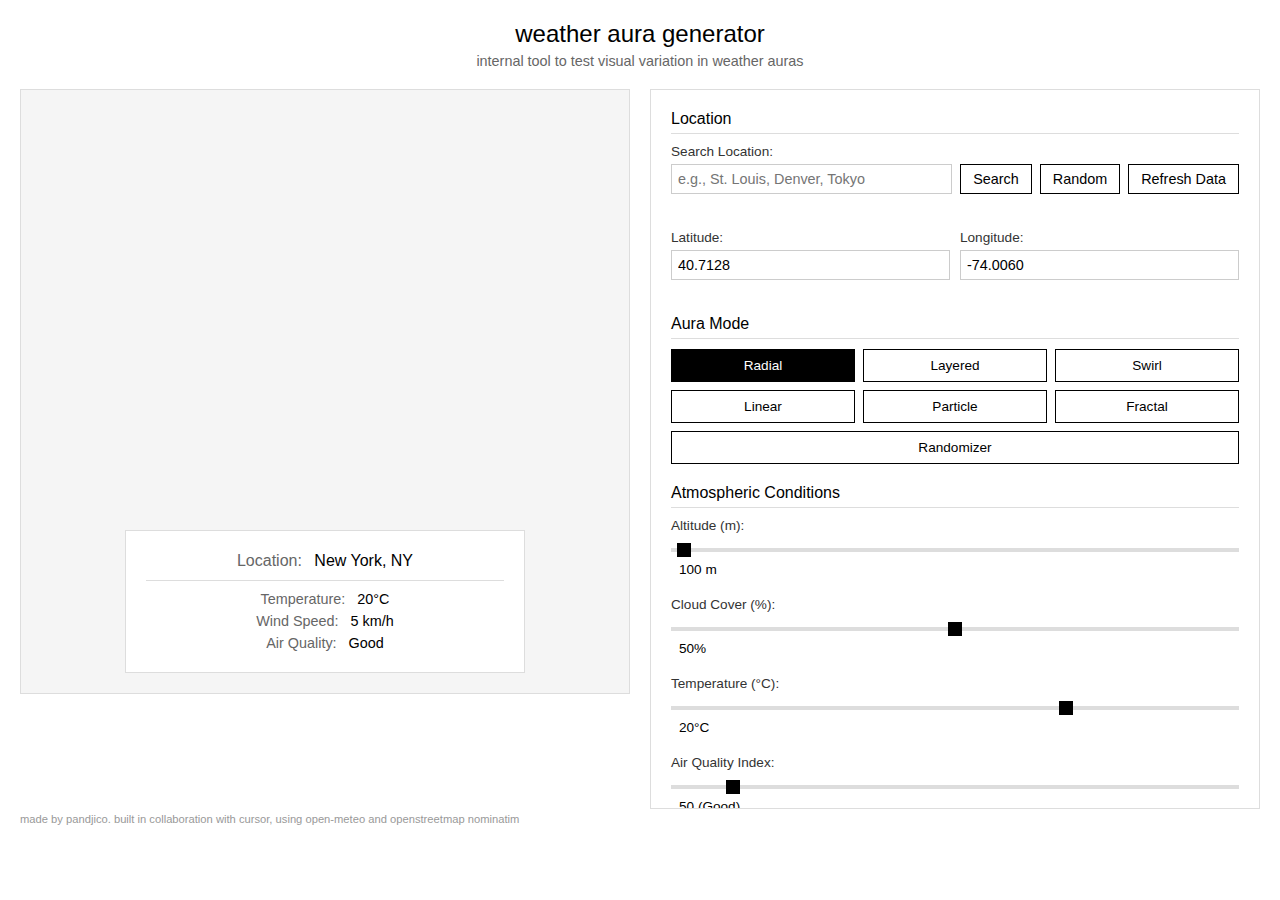
<file: index.html>
<!DOCTYPE html>
<html lang="en">
<head>
    <meta charset="UTF-8">
    <meta name="viewport" content="width=device-width, initial-scale=1.0">
    <title>weather aura generator</title>
    <link rel="stylesheet" href="styles.css">
</head>
<body>
    <div class="container">
        <header>
            <h1>weather aura generator</h1>
            <p class="subtitle">internal tool to test visual variation in weather auras</p>
        </header>

        <div class="main-content">
            <div class="aura-display">
                <div id="aura" class="aura-visualization"></div>
                <div class="weather-info">
                    <div class="info-item location-item">
                        <span class="label">Location:</span>
                        <span id="location-display">New York, NY</span>
                    </div>
                    <div class="info-item">
                        <span class="label">Temperature:</span>
                        <span id="temp-display">20°C</span>
                    </div>
                    <div class="info-item">
                        <span class="label">Wind Speed:</span>
                        <span id="wind-display">5 km/h</span>
                    </div>
                    <div class="info-item">
                        <span class="label">Air Quality:</span>
                        <span id="air-display">Good</span>
                    </div>
                </div>
            </div>

            <div class="controls-panel">
                <div class="control-group">
                    <h3>Location</h3>
                    <label>
                        <span>Search Location:</span>
                        <div class="search-container">
                            <input type="text" id="location-search" placeholder="e.g., St. Louis, Denver, Tokyo" autocomplete="off">
                            <button id="search-btn" class="btn-search">Search</button>
                            <button id="random-btn" class="btn-search">Random</button>
                            <button id="refresh-btn" class="btn-search">Refresh Data</button>
                        </div>
                        <div id="search-status" class="search-status"></div>
                    </label>
                    <div class="control-row">
                        <label>
                            <span>Latitude:</span>
                            <input type="number" id="latitude" value="40.7128" step="0.0001" min="-90" max="90">
                        </label>
                        <label>
                            <span>Longitude:</span>
                            <input type="number" id="longitude" value="-74.0060" step="0.0001" min="-180" max="180">
                        </label>
                    </div>
                </div>

                <div class="control-group">
                    <h3>Aura Mode</h3>
                    <div class="mode-selector">
                        <button class="mode-btn active" data-mode="radial">Radial</button>
                        <button class="mode-btn" data-mode="layered">Layered</button>
                        <button class="mode-btn" data-mode="swirl">Swirl</button>
                        <button class="mode-btn" data-mode="linear">Linear</button>
                        <button class="mode-btn" data-mode="particle">Particle</button>
                        <button class="mode-btn" data-mode="fractal">Fractal</button>
                        <button class="mode-btn" data-mode="randomizer">Randomizer</button>
                    </div>
                </div>

                <div class="control-group">
                    <h3>Atmospheric Conditions</h3>
                    <label>
                        <span>Altitude (m):</span>
                        <input type="range" id="altitude" min="0" max="8848" value="100" step="10">
                        <span class="value-display" id="altitude-value">100 m</span>
                    </label>
                    <label>
                        <span>Cloud Cover (%):</span>
                        <input type="range" id="cloudCover" min="0" max="100" value="50" step="1">
                        <span class="value-display" id="cloudCover-value">50%</span>
                    </label>
                    <label>
                        <span>Temperature (°C):</span>
                        <input type="range" id="temperature" min="-50" max="50" value="20" step="1">
                        <span class="value-display" id="temperature-value">20°C</span>
                    </label>
                    <label>
                        <span>Air Quality Index:</span>
                        <input type="range" id="airQuality" min="0" max="500" value="50" step="1">
                        <span class="value-display" id="airQuality-value">50 (Good)</span>
                    </label>
                    <label>
                        <span>Wind Speed (km/h):</span>
                        <input type="range" id="windSpeed" min="0" max="250" value="10" step="1">
                        <span class="value-display" id="windSpeed-value">10 km/h</span>
                    </label>
                    <label>
                        <span>Precipitation (mm/h):</span>
                        <input type="range" id="precipitation" min="0" max="50" value="0" step="0.1">
                        <span class="value-display" id="precipitation-value">0 mm/h</span>
                    </label>
                </div>

                <div class="control-group">
                    <button id="reset-btn" class="btn-reset">Reset to Default</button>
                </div>
            </div>
        </div>
    </div>

    <script src="script.js"></script>
</body>
<footer>
    <small class="caption">made by pandjico. built in collaboration with cursor, using open-meteo and openstreetmap nominatim</small>
</footer>
</html>
</file>
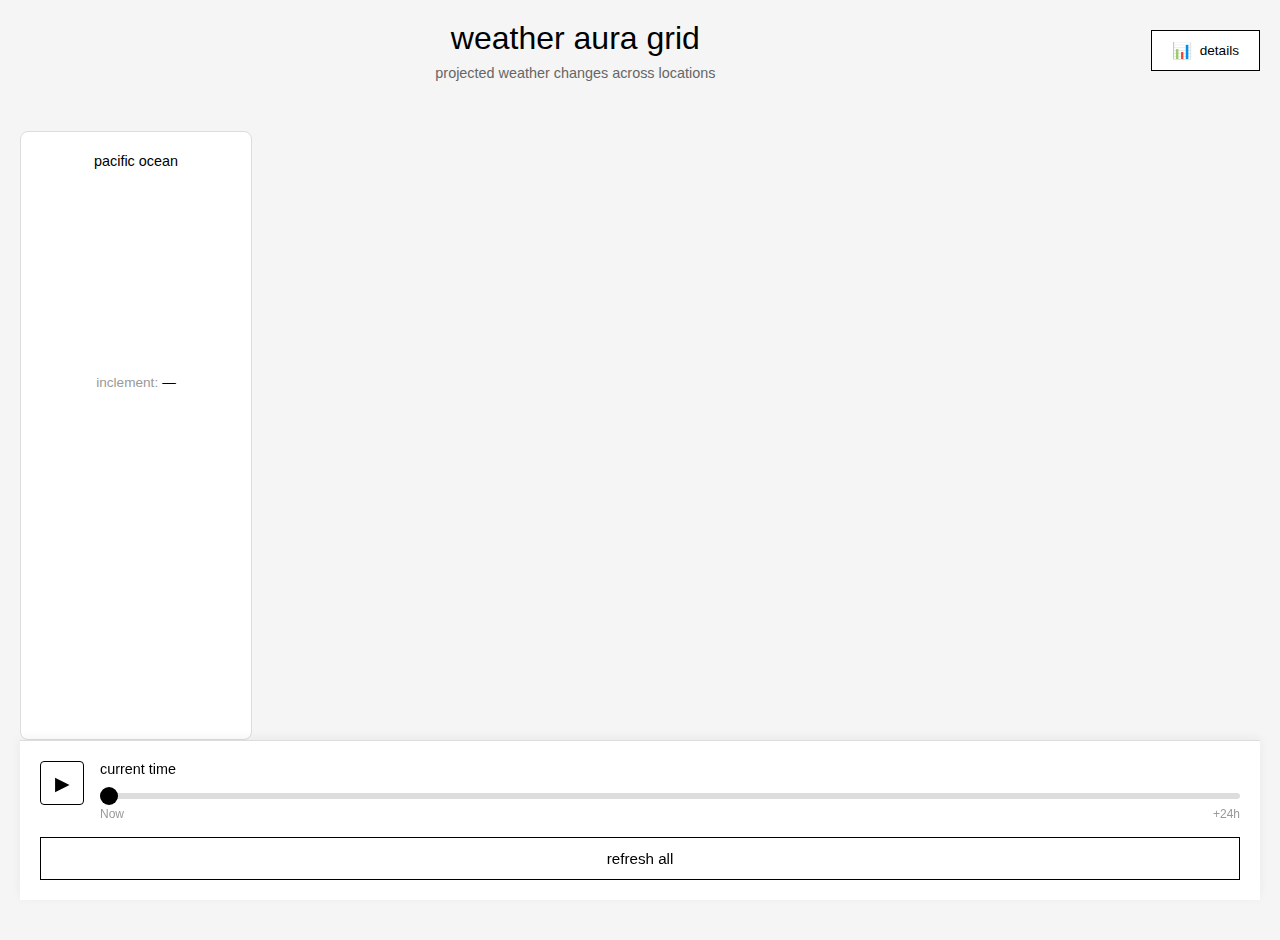
<file: grid.html>
<!DOCTYPE html>
<html lang="en">
<head>
    <meta charset="UTF-8">
    <meta name="viewport" content="width=device-width, initial-scale=1.0">
    <title>weather aura grid</title>
    <link rel="stylesheet" href="grid.css">
</head>
<body>
    <div class="container">
        <header>
            <div class="header-content">
                <div class="header-text">
                    <h1>weather aura grid</h1>
                    <p class="subtitle">projected weather changes across locations</p>
                </div>
                <button id="detail-toggle" class="btn-detail-toggle" title="Toggle detailed view">
                    <span class="toggle-icon">📊</span>
                    <span class="toggle-text">Details</span>
                </button>
            </div>
        </header>

        <div id="grid-container" class="grid-container">
            <!-- Auras will be dynamically generated here -->
        </div>

        <div class="controls-panel">
            <div class="time-control">
                <button id="play-pause-btn" class="btn-play-pause" title="Play/Pause animation">
                    <span class="play-icon">▶</span>
                    <span class="pause-icon">⏸</span>
                </button>
                <div class="slider-container">
                    <label for="time-slider">
                        <span id="time-label">Current Time</span>
                    </label>
                    <input type="range" id="time-slider" min="0" max="24" value="0" step="1">
                    <div class="time-display">
                        <span class="time-start">Now</span>
                        <span class="time-end">+24h</span>
                    </div>
                </div>
            </div>
            <button id="refresh-btn" class="btn-refresh">Refresh All</button>
        </div>
    </div>

    <script src="grid.js"></script>
</body>
</html>
</file>
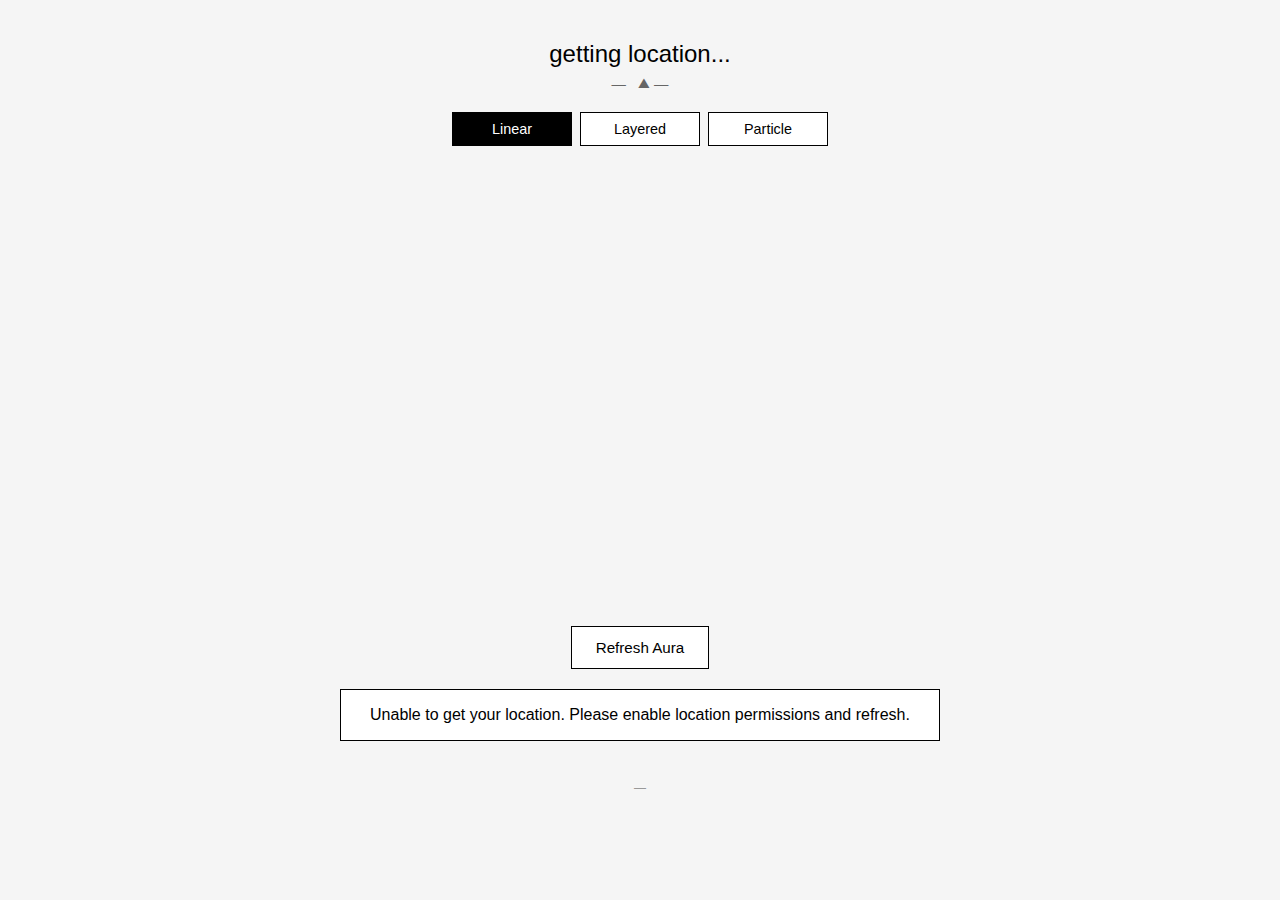
<file: now.html>
<!DOCTYPE html>
<html lang="en">
<head>
    <meta charset="UTF-8">
    <meta name="viewport" content="width=device-width, initial-scale=1.0">
    <title>Weather Aura Now</title>
    <link rel="stylesheet" href="now.css">
</head>
<body>
    
    <div class="container">
        <div class="location-header">
            <h1 id="location-name">Getting location...</h1>
            <div class="coordinates">
                <span id="coordinates">—</span>
                <span class="elevation">
                    <span class="elevation-icon">⛰</span>
                    <span id="elevation">—</span>
                </span>
            </div>
        </div>

        <div class="mode-selector-container">
            <button class="mode-btn active" data-mode="linear">Linear</button>
            <button class="mode-btn" data-mode="layered">Layered</button>
            <button class="mode-btn" data-mode="particle">Particle</button>
        </div>


        <div class="aura-container">
            <div id="aura" class="aura-visualization"></div>
            <div id="weather-details" class="weather-details hidden">
                <div class="detail-item">
                    <span class="detail-label">Temperature:</span>
                    <span id="detail-temp">—</span>
                </div>
                <div class="detail-item">
                    <span class="detail-label">Wind Speed:</span>
                    <span id="detail-wind">—</span>
                </div>
                <div class="detail-item">
                    <span class="detail-label">Air Quality:</span>
                    <span id="detail-air">—</span>
                </div>
                <div class="detail-item">
                    <span class="detail-label">Cloud Cover:</span>
                    <span id="detail-clouds">—</span>
                </div>
                <div class="detail-item">
                    <span class="detail-label">Precipitation:</span>
                    <span id="detail-precip">—</span>
                </div>
                <div class="detail-item inclement-item" id="inclement-item">
                    <span class="detail-label">Inclement Score:</span>
                    <span id="inclement-display" class="inclement-value">—</span>
                    <div class="inclement-tooltip" id="inclement-tooltip">
                        <div class="tooltip-content"></div>
                    </div>
                </div>
                <br>
                <div class="detail-item">
                    <span id="collected-date">—</span>
                </div>

            
            </div>
        </div>

        <div class="controls">
            <button id="refresh-btn" class="btn-refresh">Refresh Aura</button>
        </div>

        <div class="error-message hidden" id="error-message">
            <p>Unable to get your location. Please enable location permissions and refresh.</p>
        </div>

        <div class="footer">
            <span id="collected-date">—</span>
        </div>
    </div>

    <script src="now.js"></script>
</body>
</html>
</file>
<file: styles.css>
* {
    margin: 0;
    padding: 0;
    box-sizing: border-box;
}

body {
    font-family: -apple-system, BlinkMacSystemFont, 'Segoe UI', Roboto, Oxygen, Ubuntu, Cantarell, sans-serif;
    background: #fff;
    min-height: 100vh;
    padding: 20px;
    color: #000;
}

.container {
    max-width: 1400px;
    margin: 0 auto;
}

header {
    text-align: center;
    margin-bottom: 20px;
}

header h1 {
    font-size: 1.5rem;
    margin-bottom: 5px;
    font-weight: normal;
}

.subtitle {
    font-size: 0.9rem;
    color: #666;
}

.caption {
    font-size: 0.7rem;
    color: #999;
    margin-top: 8px;
    font-weight: normal;
}

.main-content {
    display: grid;
    grid-template-columns: 1fr 1fr;
    gap: 20px;
    align-items: start;
}

.aura-display {
    position: relative;
    background: #f5f5f5;
    border: 1px solid #ddd;
    padding: 20px;
    display: flex;
    flex-direction: column;
    align-items: center;
    justify-content: center;
    gap: 20px;
}

.aura-container {
    padding: 40px;
}

.aura-visualization {
    width: 400px;
    height: 400px;
    position: relative;
    transition: clip-path 0.5s ease, background 0.5s ease, filter 0.5s ease, transform 0.5s ease, opacity 0.5s ease, box-shadow 0.5s ease, border-radius 0.5s ease;
    will-change: clip-path, background, filter, transform, box-shadow, border-radius;
}

.weather-info {
    background: #fff;
    border: 1px solid #ddd;
    padding: 15px 20px;
    color: #000;
    text-align: center;
    width: 100%;
    max-width: 400px;
}

.info-item {
    margin: 6px 0;
    font-size: 0.9rem;
}

.info-item.location-item {
    font-size: 1rem;
    font-weight: 500;
    margin-bottom: 10px;
    padding-bottom: 10px;
    border-bottom: 1px solid #ddd;
}

.info-item .label {
    color: #666;
    margin-right: 8px;
}

.info-item.inclement-item {
    position: relative;
    cursor: help;
    margin-top: 8px;
    padding-top: 8px;
    border-top: 1px solid #ddd;
}

.inclement-value {
    font-weight: 500;
    color: #000;
}

.inclement-tooltip {
    position: absolute;
    bottom: calc(100% + 8px);
    left: 50%;
    transform: translateX(-50%);
    background: #000;
    color: #fff;
    padding: 12px 16px;
    font-size: 0.75rem;
    line-height: 1.5;
    white-space: normal;
    width: 280px;
    max-width: calc(100vw - 40px);
    z-index: 1000;
    pointer-events: none;
    opacity: 0;
    visibility: hidden;
    transition: opacity 0.2s, visibility 0.2s;
    border: 1px solid #fff;
    box-shadow: 0 2px 8px rgba(0, 0, 0, 0.3);
    text-align: left;
}

@media (max-width: 600px) {
    .inclement-tooltip {
        width: 240px;
        font-size: 0.7rem;
        padding: 10px 12px;
    }
    
    .tooltip-factor {
        font-size: 0.65rem;
    }
    
    .factor-contribution {
        font-size: 0.6rem;
    }
}

.inclement-tooltip::after {
    content: '';
    position: absolute;
    top: 100%;
    left: 50%;
    transform: translateX(-50%);
    border: 6px solid transparent;
    border-top-color: #000;
}

.tooltip-content {
    display: flex;
    flex-direction: column;
    gap: 10px;
}

.tooltip-section {
    display: flex;
    flex-direction: column;
    gap: 4px;
}

.tooltip-title {
    font-weight: 500;
    margin-bottom: 4px;
    border-bottom: 1px solid #333;
    padding-bottom: 4px;
    font-size: 0.8rem;
}

.tooltip-value {
    color: #fff;
    font-size: 0.75rem;
}

.tooltip-factor {
    display: flex;
    justify-content: space-between;
    align-items: center;
    gap: 8px;
    font-size: 0.7rem;
    margin: 2px 0;
}

.factor-name {
    flex: 1;
    color: #ccc;
}

.factor-value {
    color: #fff;
    font-weight: 500;
    min-width: 40px;
    text-align: right;
}

.factor-contribution {
    color: #999;
    font-size: 0.65rem;
    min-width: 60px;
    text-align: right;
}

.controls-panel {
    background: #fff;
    border: 1px solid #ddd;
    padding: 20px;
    max-height: 80vh;
    overflow-y: auto;
}

.control-group {
    margin-bottom: 20px;
}

.control-group h3 {
    color: #000;
    margin-bottom: 10px;
    font-size: 1rem;
    font-weight: 500;
    border-bottom: 1px solid #ddd;
    padding-bottom: 5px;
}

.control-row {
    display: grid;
    grid-template-columns: 1fr 1fr;
    gap: 10px;
}

label {
    display: block;
    margin-bottom: 15px;
}

label span {
    display: block;
    margin-bottom: 5px;
    font-weight: normal;
    color: #333;
    font-size: 0.85rem;
}

input[type="number"] {
    width: 100%;
    padding: 6px;
    border: 1px solid #ccc;
    font-size: 0.9rem;
}

input[type="number"]:focus {
    outline: 1px solid #000;
    border-color: #000;
}

input[type="range"] {
    width: 100%;
    height: 4px;
    background: #ddd;
    outline: none;
    -webkit-appearance: none;
    appearance: none;
    margin: 8px 0;
}

input[type="range"]::-webkit-slider-thumb {
    -webkit-appearance: none;
    appearance: none;
    width: 14px;
    height: 14px;
    background: #000;
    cursor: pointer;
}

input[type="range"]::-moz-range-thumb {
    width: 14px;
    height: 14px;
    background: #000;
    cursor: pointer;
    border: none;
}

.value-display {
    display: inline-block;
    margin-left: 8px;
    font-weight: normal;
    color: #000;
    font-size: 0.85rem;
}

.search-container {
    display: flex;
    gap: 8px;
}

#location-search {
    flex: 1;
    padding: 6px;
    border: 1px solid #ccc;
    font-size: 0.9rem;
}

#location-search:focus {
    outline: 1px solid #000;
    border-color: #000;
}

.btn-search {
    padding: 6px 12px;
    border: 1px solid #000;
    background: #fff;
    color: #000;
    font-weight: normal;
    cursor: pointer;
    font-size: 0.9rem;
    white-space: nowrap;
}

.btn-search:hover:not(:disabled) {
    background: #000;
    color: #fff;
}

.btn-search:disabled {
    opacity: 0.5;
    cursor: not-allowed;
}

.search-status {
    margin-top: 5px;
    font-size: 0.8rem;
    min-height: 16px;
}

.search-status.error {
    color: #000;
}

.search-status.success {
    color: #000;
}

.mode-selector {
    display: grid;
    grid-template-columns: repeat(3, 1fr);
    gap: 8px;
}

.mode-selector .mode-btn[data-mode="randomizer"] {
    grid-column: span 3;
    background: #fff;
    color: #000;
    border-color: #000;
}

.mode-selector .mode-btn[data-mode="randomizer"]:hover {
    background: #000;
    color: #fff;
}

.mode-selector .mode-btn[data-mode="randomizer"].active {
    background: #000;
    color: #fff;
}

.mode-btn {
    padding: 8px;
    border: 1px solid #000;
    background: #fff;
    color: #000;
    font-weight: normal;
    cursor: pointer;
    font-size: 0.85rem;
    position: relative;
}

.mode-btn:hover {
    background: #000;
    color: #fff;
}

.mode-btn.active {
    background: #000;
    color: #fff;
}

.mode-tooltip {
    position: absolute;
    bottom: calc(100% + 8px);
    left: 0;
    padding: 10px 12px;
    background: #000;
    color: #fff;
    font-size: 0.55rem;
    line-height: 1.4;
    white-space: normal;
    width: 400px;
    max-width: calc(100vw - 20px);
    z-index: 1000;
    pointer-events: none;
    opacity: 0;
    transition: opacity 0.2s;
    border: 1px solid #fff;
    box-shadow: 0 2px 8px rgba(0, 0, 0, 0.3);
    text-align: left;
}

.mode-btn:hover .mode-tooltip {
    opacity: 1;
}

.mode-tooltip::after {
    content: '';
    position: absolute;
    top: 100%;
    left: 20px;
    border: 5px solid transparent;
    border-top-color: #000;
}

.mode-tooltip-title {
    font-weight: 500;
    margin-bottom: 6px;
    border-bottom: 1px solid #333;
    padding-bottom: 4px;
}

.mode-tooltip-list {
    list-style: none;
    margin: 0;
    padding: 0;
}

.mode-tooltip-list li {
    margin: 4px 0;
    padding-left: 12px;
    position: relative;
}

.mode-tooltip-list li::before {
    content: '•';
    position: absolute;
    left: 0;
}

.btn-randomize,
.btn-reset {
    width: 100%;
    padding: 8px;
    border: 1px solid #000;
    font-size: 0.9rem;
    font-weight: normal;
    cursor: pointer;
    margin-bottom: 8px;
    background: #fff;
    color: #000;
}

.btn-randomize:hover,
.btn-reset:hover {
    background: #000;
    color: #fff;
}

@media (max-width: 1024px) {
    .main-content {
        grid-template-columns: 1fr;
    }
    
    .aura-visualization {
        width: 300px;
        height: 300px;
    }
}

@media (max-width: 600px) {
    header h1 {
        font-size: 1.2rem;
    }
    
    .aura-visualization {
        width: 250px;
        height: 250px;
    }
    
    .control-row {
        grid-template-columns: 1fr;
    }
}
</file>
<file: grid.css>
* {
    margin: 0;
    padding: 0;
    box-sizing: border-box;
}

body {
    font-family: -apple-system, BlinkMacSystemFont, 'Segoe UI', Roboto, Oxygen, Ubuntu, Cantarell, sans-serif;
    background: #f5f5f5;
    min-height: 100vh;
    color: #000;
    padding: 20px;
}

.container {
    max-width: 100%;
    margin: 0 auto;
    display: flex;
    flex-direction: column;
    min-height: 100vh;
}

header {
    margin-bottom: 30px;
}

.header-content {
    display: flex;
    justify-content: space-between;
    align-items: center;
    flex-wrap: wrap;
    gap: 20px;
}

.header-text {
    text-align: center;
    flex: 1;
}

header h1 {
    font-size: 2rem;
    font-weight: normal;
    text-transform: lowercase;
    margin-bottom: 8px;
    color: #000;
}

.subtitle {
    font-size: 0.9rem;
    color: #666;
    text-transform: lowercase;
}

.btn-detail-toggle {
    padding: 10px 20px;
    border: 1px solid #000;
    background: #fff;
    color: #000;
    font-weight: normal;
    cursor: pointer;
    font-size: 0.9rem;
    text-transform: lowercase;
    display: flex;
    align-items: center;
    gap: 8px;
    transition: all 0.2s ease;
}

.btn-detail-toggle:hover {
    background: #000;
    color: #fff;
}

.btn-detail-toggle.active {
    background: #000;
    color: #fff;
}

.toggle-icon {
    font-size: 1rem;
}

.toggle-text {
    font-size: 0.85rem;
}

.grid-container {
    display: grid;
    grid-template-columns: repeat(auto-fill, minmax(200px, 1fr));
    gap: 20px;
    flex: 1;
    padding: 20px 0;
}

.aura-card {
    background: #fff;
    border: 1px solid #ddd;
    border-radius: 8px;
    padding: 20px;
    display: flex;
    flex-direction: column;
    align-items: center;
    gap: 12px;
    transition: transform 0.2s ease, box-shadow 0.2s ease;
    position: relative;
}

.aura-card:hover {
    transform: translateY(-2px);
    box-shadow: 0 4px 12px rgba(0, 0, 0, 0.1);
}

.location-name {
    font-size: 0.9rem;
    font-weight: 500;
    text-align: center;
    color: #000;
    text-transform: lowercase;
    line-height: 1.3;
}

.aura-visualization {
    width: 100%;
    max-width: 180px;
    aspect-ratio: 1;
    position: relative;
    transition: clip-path 0.5s ease, background 0.5s ease, filter 0.5s ease, transform 0.5s ease, opacity 0.5s ease, box-shadow 0.5s ease;
    will-change: clip-path, background, filter, transform, box-shadow;
}

.inclement-score {
    font-size: 0.85rem;
    color: #666;
    text-align: center;
}

.inclement-score .label {
    color: #999;
    margin-right: 4px;
}

.inclement-score .value {
    font-weight: 500;
    color: #000;
}

.controls-panel {
    position: sticky;
    bottom: 0;
    background: #fff;
    border-top: 1px solid #ddd;
    padding: 20px;
    margin-top: auto;
    box-shadow: 0 -2px 10px rgba(0, 0, 0, 0.05);
}

.time-control {
    margin-bottom: 16px;
    display: flex;
    align-items: flex-start;
    gap: 16px;
}

.btn-play-pause {
    width: 44px;
    height: 44px;
    padding: 0;
    border: 1px solid #000;
    background: #fff;
    color: #000;
    cursor: pointer;
    font-size: 1.2rem;
    display: flex;
    align-items: center;
    justify-content: center;
    flex-shrink: 0;
    transition: all 0.2s ease;
    border-radius: 4px;
}

.btn-play-pause:hover {
    background: #000;
    color: #fff;
}

.btn-play-pause.playing {
    background: #000;
    color: #fff;
}

.btn-play-pause .pause-icon {
    display: none;
}

.btn-play-pause.playing .play-icon {
    display: none;
}

.btn-play-pause.playing .pause-icon {
    display: block;
}

.slider-container {
    flex: 1;
}

.time-control label {
    display: block;
    margin-bottom: 8px;
    font-size: 0.9rem;
    color: #000;
    text-transform: lowercase;
}

#time-slider {
    width: 100%;
    height: 6px;
    -webkit-appearance: none;
    appearance: none;
    background: #ddd;
    outline: none;
    border-radius: 3px;
    margin-bottom: 8px;
}

#time-slider::-webkit-slider-thumb {
    -webkit-appearance: none;
    appearance: none;
    width: 18px;
    height: 18px;
    background: #000;
    cursor: pointer;
    border-radius: 50%;
}

#time-slider::-moz-range-thumb {
    width: 18px;
    height: 18px;
    background: #000;
    cursor: pointer;
    border-radius: 50%;
    border: none;
}

.time-display {
    display: flex;
    justify-content: space-between;
    font-size: 0.75rem;
    color: #999;
}

.btn-refresh {
    width: 100%;
    padding: 12px 24px;
    border: 1px solid #000;
    background: #fff;
    color: #000;
    font-weight: normal;
    cursor: pointer;
    font-size: 0.95rem;
    text-transform: lowercase;
}

.btn-refresh:hover:not(:disabled) {
    background: #000;
    color: #fff;
}

.btn-refresh:disabled {
    opacity: 0.5;
    cursor: not-allowed;
}

.loading {
    opacity: 0.6;
    pointer-events: none;
}

.aura-card.placeholder {
    animation: pulse-placeholder 1.5s ease-in-out infinite;
}

@keyframes pulse-placeholder {
    0%, 100% {
        opacity: 0.3;
    }
    50% {
        opacity: 0.5;
    }
}

/* Detailed view styles */
.aura-card.detailed-view {
    position: relative;
}

.aura-overlay {
    position: absolute;
    top: 0;
    left: 0;
    right: 0;
    bottom: 0;
    background: rgba(255, 255, 255, 0.35);
    border-radius: 8px;
    padding: 16px;
    display: flex;
    flex-direction: column;
    gap: 8px;
    opacity: 0;
    pointer-events: none;
    transition: opacity 0.3s ease;
    z-index: 10;
    overflow-y: auto;
    backdrop-filter: blur(30px); /* Apply a 10px blur to the background */
    -webkit-backdrop-filter: blur(30px); /* For older WebKit browsers */
}

.aura-card.detailed-view .aura-overlay {
    opacity: 1;
    pointer-events: auto;
}

.weather-detail-item {
    font-size: 0.75rem;
    line-height: 1.4;
    color: #000;
}

.weather-detail-item .label {
    color: #666;
    margin-right: 6px;
    text-transform: lowercase;
}

.weather-detail-item .value {
    font-weight: 500;
    color: #000;
}

.weather-detail-location {
    font-size: 0.9rem;
    font-weight: 500;
    margin-bottom: 4px;
    color: #000;
    text-transform: lowercase;
}

/* Responsive: Minimum 2 per row on mobile */
@media (max-width: 600px) {
    .grid-container {
        grid-template-columns: repeat(2, 1fr);
        gap: 16px;
        padding: 16px 0;
    }

    .aura-card {
        padding: 16px;
    }

    .aura-visualization {
        max-width: 100%;
    }

    header h1 {
        font-size: 1.5rem;
    }

    .header-content {
        flex-direction: column;
        align-items: center;
    }

    .btn-detail-toggle {
        width: 100%;
        justify-content: center;
    }

    .controls-panel {
        padding: 16px;
    }

    .time-control {
        flex-direction: column;
        gap: 12px;
    }

    .btn-play-pause {
        align-self: flex-start;
    }
}

/* Larger screens get more columns */
@media (min-width: 1200px) {
    .grid-container {
        grid-template-columns: repeat(auto-fill, minmax(220px, 1fr));
    }
}

@media (min-width: 1600px) {
    .grid-container {
        grid-template-columns: repeat(auto-fill, minmax(240px, 1fr));
    }
}
</file>
<file: now.css>
* {
    margin: 0;
    padding: 0;
    box-sizing: border-box;
}

body {
    font-family: -apple-system, BlinkMacSystemFont, 'Segoe UI', Roboto, Oxygen, Ubuntu, Cantarell, sans-serif;
    background: #f5f5f5;
    min-height: 100vh;
    padding: 20px;
    color: #000;
}

.container {
    max-width: 600px;
    margin: 0 auto;
    display: flex;
    flex-direction: column;
    gap: 20px;
    margin-top: 20px;
}

.location-header {
    text-align: center;
    text-transform: lowercase;
}

.location-header h1 {
    font-size: 1.5rem;
    font-weight: normal;
    margin-bottom: 8px;
    color: #000;
}

.coordinates {
    font-size: 0.9rem;
    color: #666;
    display: flex;
    align-items: center;
    justify-content: center;
    gap: 12px;
}

.elevation {
    display: flex;
    align-items: center;
    gap: 4px;
}

.elevation-icon {
    font-size: 0.85rem;
}

.mode-selector-container {
    display: flex;
    gap: 8px;
    justify-content: center;
}

.mode-btn {
    padding: 8px 16px;
    border: 1px solid #000;
    background: #fff;
    color: #000;
    font-weight: normal;
    cursor: pointer;
    font-size: 0.9rem;
    flex: 1;
    max-width: 120px;
}

.mode-btn:hover {
    background: #000;
    color: #fff;
}

.mode-btn.active {
    background: #000;
    color: #fff;
}

.aura-container {
    position: relative;
    display: flex;
    flex-direction: column;
    align-items: center;
    justify-content: center;
    min-height: 300px;
    margin: 20px 0;
    padding: 40px;
}

.aura-visualization {
    width: 100%;
    max-width: 300px;
    aspect-ratio: 1;
    position: relative;
    cursor: pointer;
    transition: clip-path 0.5s ease, background 0.5s ease, filter 0.5s ease, transform 0.5s ease, opacity 0.5s ease, box-shadow 0.5s ease, max-width 0.4s ease;
    will-change: clip-path, background, filter, transform, box-shadow, max-width;
    margin: 0 auto;
}

.aura-visualization.small {
    max-width: 200px;
}

.weather-details {
    width: 100%;
    max-width: 400px;
    text-align: center;
    padding: 0;
    cursor: pointer;
    margin: 0 auto;
    max-height: 0;
    overflow: hidden;
    opacity: 0;
    transition: max-height 0.4s ease, opacity 0.4s ease, padding 0.4s ease;
    position: relative;
}

.weather-details.visible {
    max-height: 500px;
    opacity: 1;
    padding: 20px 0;
    overflow: visible;
}

.weather-details.hidden {
    max-height: 0;
    opacity: 0;
    padding: 0;
    display: block;
}

.detail-item {
    margin: 8px 0;
    font-size: 0.95rem;
    color: #000;
}

.detail-label {
    color: #666;
    margin-right: 8px;
}

.detail-item.inclement-item {
    position: relative;
    cursor: help;
    margin-top: 8px;
    padding-top: 8px;
    border-top: 1px solid #ddd;
}

.inclement-value {
    font-weight: 500;
    color: #000;
}

.inclement-tooltip {
    position: absolute;
    bottom: calc(100% + 8px);
    left: 50%;
    transform: translateX(-50%);
    background: #000;
    color: #fff;
    padding: 12px 16px;
    font-size: 0.75rem;
    line-height: 1.5;
    white-space: normal;
    width: 280px;
    max-width: calc(100vw - 40px);
    z-index: 1000;
    pointer-events: none;
    opacity: 0;
    visibility: hidden;
    transition: opacity 0.2s, visibility 0.2s;
    border: 1px solid #fff;
    box-shadow: 0 2px 8px rgba(0, 0, 0, 0.3);
    text-align: left;
}

.weather-details.visible {
    overflow: visible;
}

.inclement-tooltip::after {
    content: '';
    position: absolute;
    top: 100%;
    left: 50%;
    transform: translateX(-50%);
    border: 6px solid transparent;
    border-top-color: #000;
}

.tooltip-content {
    display: flex;
    flex-direction: column;
    gap: 10px;
}

.tooltip-section {
    display: flex;
    flex-direction: column;
    gap: 4px;
}

.tooltip-title {
    font-weight: 500;
    margin-bottom: 4px;
    border-bottom: 1px solid #333;
    padding-bottom: 4px;
    font-size: 0.8rem;
}

.tooltip-value {
    color: #fff;
    font-size: 0.75rem;
}

.tooltip-factor {
    display: flex;
    justify-content: space-between;
    align-items: center;
    gap: 8px;
    font-size: 0.7rem;
}

.factor-name {
    flex: 1;
}

.factor-value {
    font-weight: 500;
}

.factor-contribution {
    color: #aaa;
    font-size: 0.65rem;
}

.controls {
    display: flex;
    justify-content: center;
    margin-top: 20px;
}

.btn-refresh {
    padding: 12px 24px;
    border: 1px solid #000;
    background: #fff;
    color: #000;
    font-weight: normal;
    cursor: pointer;
    font-size: 0.95rem;
}

.btn-refresh:hover:not(:disabled) {
    background: #000;
    color: #fff;
}

.btn-refresh:disabled {
    opacity: 0.5;
    cursor: not-allowed;
}

.error-message {
    background: #fff;
    border: 1px solid #000;
    padding: 16px;
    text-align: center;
    color: #000;
}

.error-message.hidden {
    display: none;
}

.error-message p {
    font-size: 0.9rem;
    line-height: 1.5;
}

.footer {
    text-align: center;
    font-size: 0.75rem;
    color: #999;
    margin-top: auto;
    padding-top: 20px;
}

@media (max-width: 600px) {
    body {
        padding: 16px;
    }

    .location-header h1 {
        font-size: 1.3rem;
    }

    .aura-visualization {
        max-width: 100%;
    }

    .mode-btn {
        font-size: 0.85rem;
        padding: 6px 12px;
    }

    .inclement-tooltip {
        width: 240px;
        font-size: 0.7rem;
        padding: 10px 12px;
    }
    
    .tooltip-factor {
        font-size: 0.65rem;
    }
    
    .factor-contribution {
        font-size: 0.6rem;
    }
}
</file>
